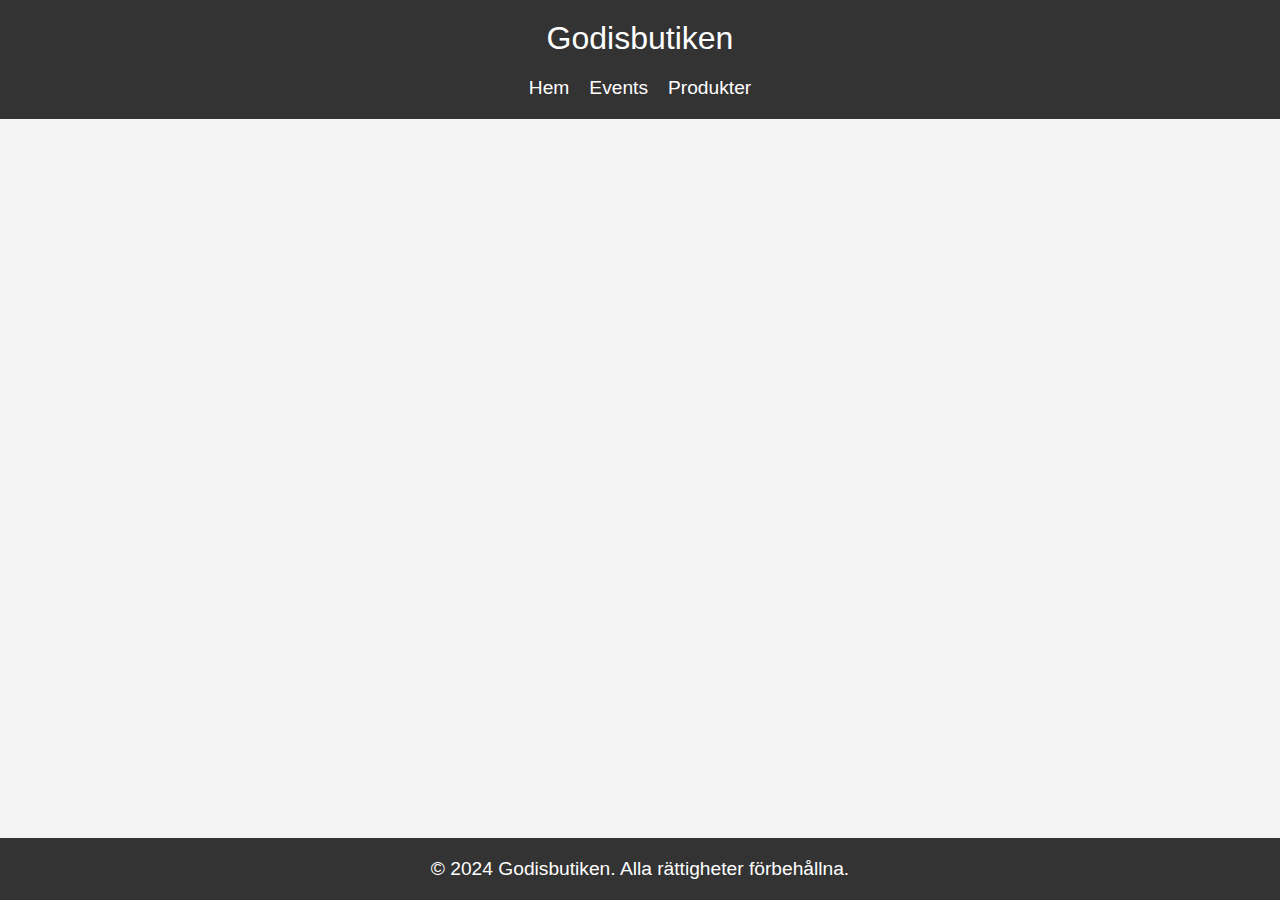
<file: Index.html>
<!DOCTYPE html>
<html lang="sv">
<head>
  <meta charset="UTF-8">
  <meta name="viewport" content="width=device-width, initial-scale=1.0">
  <title>Godisbutik - Hem</title>
  <link rel="stylesheet" href="style.css">
</head>
<body>

  <header>
    <div class="logo">Godisbutiken</div>
    <nav>
      <ul>
        <li><a href="index.html">Hem</a></li>
        <li><a href="events.html">Events</a></li>
        <li><a href="products.html">Produkter</a></li>
      </ul>
    </nav>
  </header>
  <main>
    <section class="content-box">
    </section>
    <section class="content-box">
    </section>
    </section>
  </main>

  <!-- Footer -->
  <footer>
    <p>&copy; 2024 Godisbutiken. Alla rättigheter förbehållna.</p>
  </footer>

</body>
</html>
</file>
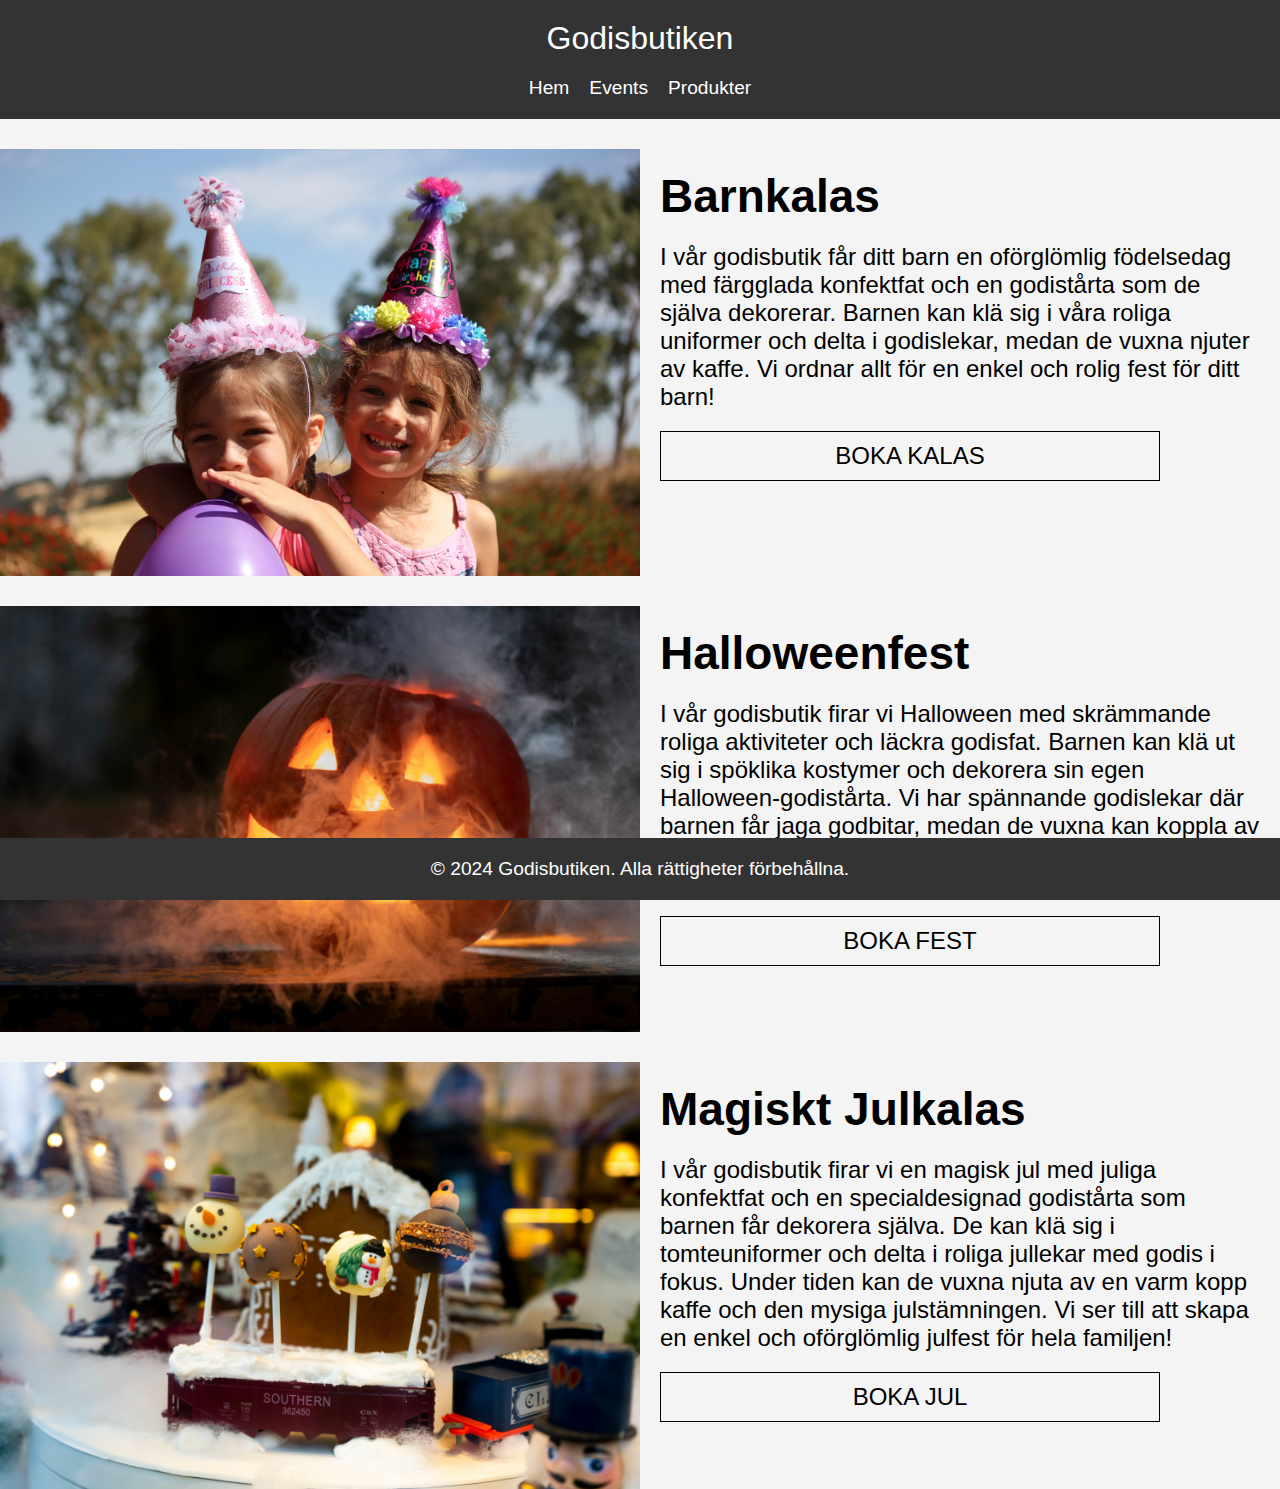
<file: events.html>
<!DOCTYPE html>
<html lang="en">
<head>
  <meta charset="UTF-8">
  <meta name="viewport" content="width=device-width, initial-scale=1.0">
  <title>Party</title>
  <link rel="stylesheet" href="partystyles.css">
</head>
<body>

  <header>
    <div class="logo">Godisbutiken</div>
    <nav>
      <ul>
        <li><a href="home.html">Hem</a></li>
        <li><a href="events.html">Events</a></li>
        <li><a href="store.html">Produkter</a></li>
      </ul>
    </nav>
  </header>

  <main>
  <section class="party">
    <img class="party-image" src="./images/party.jpg" alt="Barnkalas med färgglada konfektfat"/>
    <div class="party-info">
      <h1 class="party-title">Barnkalas</h1>
      <p class="party-description">I vår godisbutik får ditt barn en oförglömlig födelsedag med färgglada konfektfat och en godistårta som de själva dekorerar. Barnen kan klä sig i våra roliga uniformer och delta i godislekar, medan de vuxna njuter av kaffe. Vi ordnar allt för en enkel och rolig fest för ditt barn!</p>
      <button class="party-button" aria-label="Boka barnkalas">Boka kalas</button>
    </div>
  </section>

  <section class="party">
    <img class="party-image" src="./images/halloween.jpg" alt="Halloween med skrämmande roliga aktiviteter"/>
    <div class="party-info">
      <h1 class="party-title">Halloweenfest</h1>
      <p class="party-description">I vår godisbutik firar vi Halloween med skrämmande roliga aktiviteter och läckra godisfat. Barnen kan klä ut sig i spöklika kostymer och dekorera sin egen Halloween-godistårta. Vi har spännande godislekar där barnen får jaga godbitar, medan de vuxna kan koppla av med en kopp kaffe. Vi tar hand om allt för en festlig och minnesvärd Halloween för hela familjen!</p>
      <button class="party-button" aria-label="Boka Halloweenfest">Boka fest</button>
    </div>
  </section>

  <section class="party">
    <img class="party-image" src="./images/christmas.jpg" alt="Magisk jul med juliga konfektfat"/>
    <div class="party-info">
      <h1 class="party-title">Magiskt Julkalas</h1>
      <p class="party-description">I vår godisbutik firar vi en magisk jul med juliga konfektfat och en specialdesignad godistårta som barnen får dekorera själva. De kan klä sig i tomteuniformer och delta i roliga jullekar med godis i fokus. Under tiden kan de vuxna njuta av en varm kopp kaffe och den mysiga julstämningen. Vi ser till att skapa en enkel och oförglömlig julfest för hela familjen!</p>
      <button class="party-button" aria-label="Boka julfest">Boka Jul</button>
    </div>
  </section>

  <footer>
    <p>&copy; 2024 Godisbutiken. Alla rättigheter förbehållna.</p>
  </footer>
  </main>
</body>
</html>
</file>
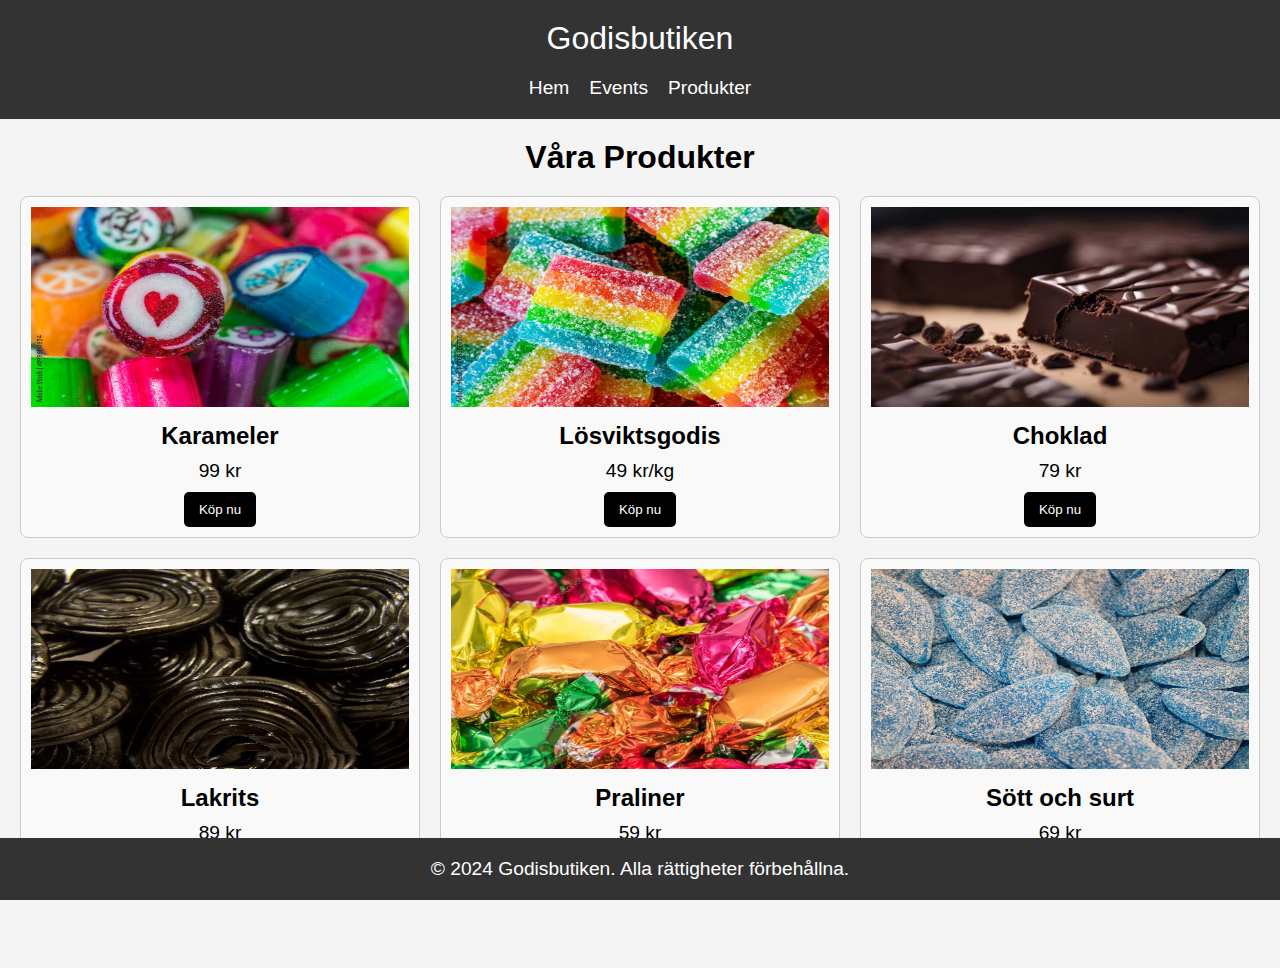
<file: store.html>
<!DOCTYPE html>
<html lang="sv">
<head>
    <meta charset="UTF-8">
    <meta name="viewport" content="width=device-width, initial-scale=1.0">
    <link rel="stylesheet" href="storestyles.css">
    <title>Godisaffären - Butik</title>
</head>
<body>
    <header>
        <div class="logo">Godisbutiken</div>
        <nav>
          <ul>
            <li><a href="home.html">Hem</a></li>
            <li><a href="events.html">Events</a></li>
            <li><a href="store.html">Produkter</a></li>
          </ul>
        </nav>
      </header>
    <main class="store-container">
        <h2 class="store-title">Våra Produkter</h2>
        <section class="grid-container">
            <article class="product-card">
                <img class="product-image" src="godis1.jpg" alt="Karameler">
                <h3 class="product-name">Karameler</h3>
                <p class="product-price">99 kr</p>
                <button class="buy-button" aria-label="Köp Karameler">Köp nu</button>
            </article>
            <article class="product-card">
                <img class="product-image" src="godis2.jpg" alt="Regnbågsgodis">
                <h3 class="product-name">Lösviktsgodis</h3>
                <p class="product-price">49 kr/kg</p>
                <button class="buy-button" aria-label="Köp Lösviktsgodis">Köp nu</button>
            </article>
            <article class="product-card">
                <img class="product-image" src="godis3.jpg" alt="Choklad">
                <h3 class="product-name">Choklad</h3>
                <p class="product-price">79 kr</p>
                <button class="buy-button" aria-label="Köp Choklad">Köp nu</button>
            </article>
            <article class="product-card">
                <img class="product-image" src="godis4.jpg" alt="Lakrits">
                <h3 class="product-name">Lakrits</h3>
                <p class="product-price">89 kr</p>
                <button class="buy-button" aria-label="Köp Lakrits">Köp nu</button>
            </article>
            <article class="product-card">
                <img class="product-image" src="godis5.jpg" alt="Praliner">
                <h3 class="product-name">Praliner</h3>
                <p class="product-price">59 kr</p>
                <button class="buy-button" aria-label="Köp Praliner">Köp nu</button>
            </article>
            <article class="product-card">
                <img class="product-image" src="godis6.jpg" alt="Sött och surt">
                <h3 class="product-name">Sött och surt</h3>
                <p class="product-price">69 kr</p>
                <button class="buy-button" aria-label="Köp Sött och surt">Köp nu</button>
            </article>
        </section>
    </main>
    <footer>
        <p>&copy; 2024 Godisbutiken. Alla rättigheter förbehållna.</p>
      </footer>
</body>
</html>
</file>
<file: style.css>
:root {
    --primary-color: #333;
    --accent-color: #b5651d;
    --text-color: white;
    --font-size-base: clamp(16px, 1.5vw, 20px);
    --font-size-heading: clamp(1.5rem, 2.5vw, 3rem);
    --spacing: clamp(10px, 2vw, 20px);
  }
  
  * {
    margin: 0;
    padding: 0;
    box-sizing: border-box;
  }
  
  body {
    font-family: 'Arial', sans-serif;
    font-size: var(--font-size-base);
    background-color: #f4f4f4;
  }
  
  header {
    display: flex;
    flex-direction: column; 
    align-items: center;     
    background-color: var(--primary-color);
    color: var(--text-color);
    padding: var(--spacing);
  }
  
  .logo {
    font-size: var(--font-size-heading);
    margin-bottom: var(--spacing);  
  }
  
  nav ul {
    display: flex;
    list-style: none;
    gap: var(--spacing);
  }
  
  nav ul li a {
    color: var(--text-color);
    text-decoration: none;
    font-size: var(--font-size-base);
  }
  
  nav ul li a:hover {
    color: var(--accent-color);
  }
  
  footer {
    position: fixed; 
    bottom: 0;
    width: 100%;
    text-align: center; 
    padding: var(--spacing);
    background-color: var(--primary-color);
    color: var(--text-color);
  }
</file>
<file: partystyles.css>
.party {
  width: auto;
  margin-top: 30px;
}

.party-image {
  min-height: 100%;
  width: 100%;
  object-fit: cover;
}

.party-info {
  display: flex;
  flex-direction: column;
  padding: 20px;
  gap: 20px;
}

.party-title {
  font-size: clamp(30px, 4vw, 46px);}

.party-description {
  font-size: clamp(18px, 4vw, 24px);
}

.party-button {
  display: block;
  text-align: center;
  background-color: transparent;
  border: 1px solid black;
  font-size: clamp(16px, 4vw, 24px);
  text-transform: uppercase;
  padding: 10px ;
  cursor: pointer;
  text-decoration: none;
  width: 100%;
}

.party-button:hover {
  background-color: #FFE1E1;
}

/* -----------Jonas F--------------*/

:root {
  --primary-color: #333;
  --accent-color: #b5651d;
  --text-color: white;
  --font-size-base: clamp(16px, 1.5vw, 20px);
  --font-size-heading: clamp(1.5rem, 2.5vw, 3rem);
  --spacing: clamp(10px, 2vw, 20px);
}

* {
  margin: 0;
  padding: 0;
  box-sizing: border-box;
}

body {
  font-family: 'Arial', sans-serif;
  font-size: var(--font-size-base);
  background-color: #f4f4f4;
}

header {
  display: flex;
  flex-direction: column; 
  align-items: center;     
  background-color: var(--primary-color);
  color: var(--text-color);
  padding: var(--spacing);
}

.logo {
  font-size: var(--font-size-heading);
  margin-bottom: var(--spacing);  
}

nav ul {
  display: flex;
  list-style: none;
  gap: var(--spacing);
}

nav ul li a {
  color: var(--text-color);
  text-decoration: none;
  font-size: var(--font-size-base);
}

nav ul li a:hover {
  color: var(--accent-color);
}

footer {
  position: fixed; 
  bottom: 0;
  width: 100%;
  text-align: center; 
  padding: var(--spacing);
  background-color: var(--primary-color);
  color: var(--text-color);
}

/*-----------Slut på Jonas F------------*/

@media (min-width: 481px) and (max-width: 1024px) {
  .party-button {
    width: 400px;
  }

  .party {
    display: grid;
    grid-template-columns: repeat(2, 1fr);
  }
}

@media (min-width: 1025px) {
  .party-button {
    width: 500px;
  }

  .party {
    display: grid;
    grid-template-columns: repeat(2, 1fr);
  }
}
</file>
<file: storestyles.css>
* {
    margin: 0;
    padding: 0;
    box-sizing: border-box;
}

body {
    background-color: white;
    font-family: Arial, sans-serif;
}

header {
    background-color: black;
    color: white;
    padding: 20px;
    text-align: center;
}

footer {
    background-color: black;
    color: white;
    padding: 20px;
    text-align: center;
}

:root {
  --primary-color: #333;
  --accent-color: #b5651d;
  --text-color: white;
  --font-size-base: clamp(16px, 1.5vw, 20px);
  --font-size-heading: clamp(1.5rem, 2.5vw, 3rem);
  --spacing: clamp(10px, 2vw, 20px);
}

* {
  margin: 0;
  padding: 0;
  box-sizing: border-box;
}

body {
  font-family: 'Arial', sans-serif;
  font-size: var(--font-size-base);
  background-color: #f4f4f4;
  padding-bottom: 3rem;
}

header {
  display: flex;
  flex-direction: column; 
  align-items: center;     
  background-color: var(--primary-color);
  color: var(--text-color);
  padding: var(--spacing);
}

.logo {
  font-size: var(--font-size-heading);
  margin-bottom: var(--spacing);  
}

nav ul {
  display: flex;
  list-style: none;
  gap: var(--spacing);
}

nav ul li a {
  color: var(--text-color);
  text-decoration: none;
  font-size: var(--font-size-base);
}

nav ul li a:hover {
  color: var(--accent-color);
}

footer {
  position: fixed; 
  bottom: 0;
  width: 100%;
  text-align: center; 
  padding: var(--spacing);
  background-color: var(--primary-color);
  color: var(--text-color);
}



.store-container {
    padding: 20px;
}

.store-title {
    text-align: center;
    margin-bottom: 20px;
    font-size: clamp(1.5rem, 2vw + 1rem, 2rem);
}

.grid-container {
    display: grid; /* Aktiverar grid-layout */
    grid-template-columns: repeat(3, 1fr); /* 3 kolumner på stora skärmar */
    gap: 20px; /* Avstånd mellan produktkort */
}

.product-card {
    border: 1px solid #ccc;
    border-radius: 8px;
    padding: 10px;
    text-align: center;
    background-color: #f9f9f9;
}

.product-image {
    width: 100%;
    height: auto;
    max-height: 200px;
    background-color: #ccc;
}

.product-name {
    font-size: clamp(1.2rem, 2vw + 0.5rem, 1.5rem); /* Responsiv storlek */
    margin: 10px 0;
}

.product-price {
    font-size: clamp(1rem, 1.5vw + 0.5rem, 1.2rem); /* Responsiv storlek */
    margin: 10px 0;
}

.buy-button {
    background-color: black;
    color: white;
    border: none;
    border-radius: 5px;
    padding: 10px 15px;
    cursor: pointer;
    transition: background-color 0.3s;
}

.buy-button:hover {
    background-color: #333; /* Färgen ändras vid hover */
}

/* Media queries för responsiv design */
@media (max-width: 1024px) {
    .grid-container {
        grid-template-columns: repeat(2, 1fr); /* 2 kolumner på tabletter */
    }
}

@media (max-width: 480px) {
    .grid-container {
        grid-template-columns: 1fr; /* 1 kolumn på mobiler */
    }
}
</file>
